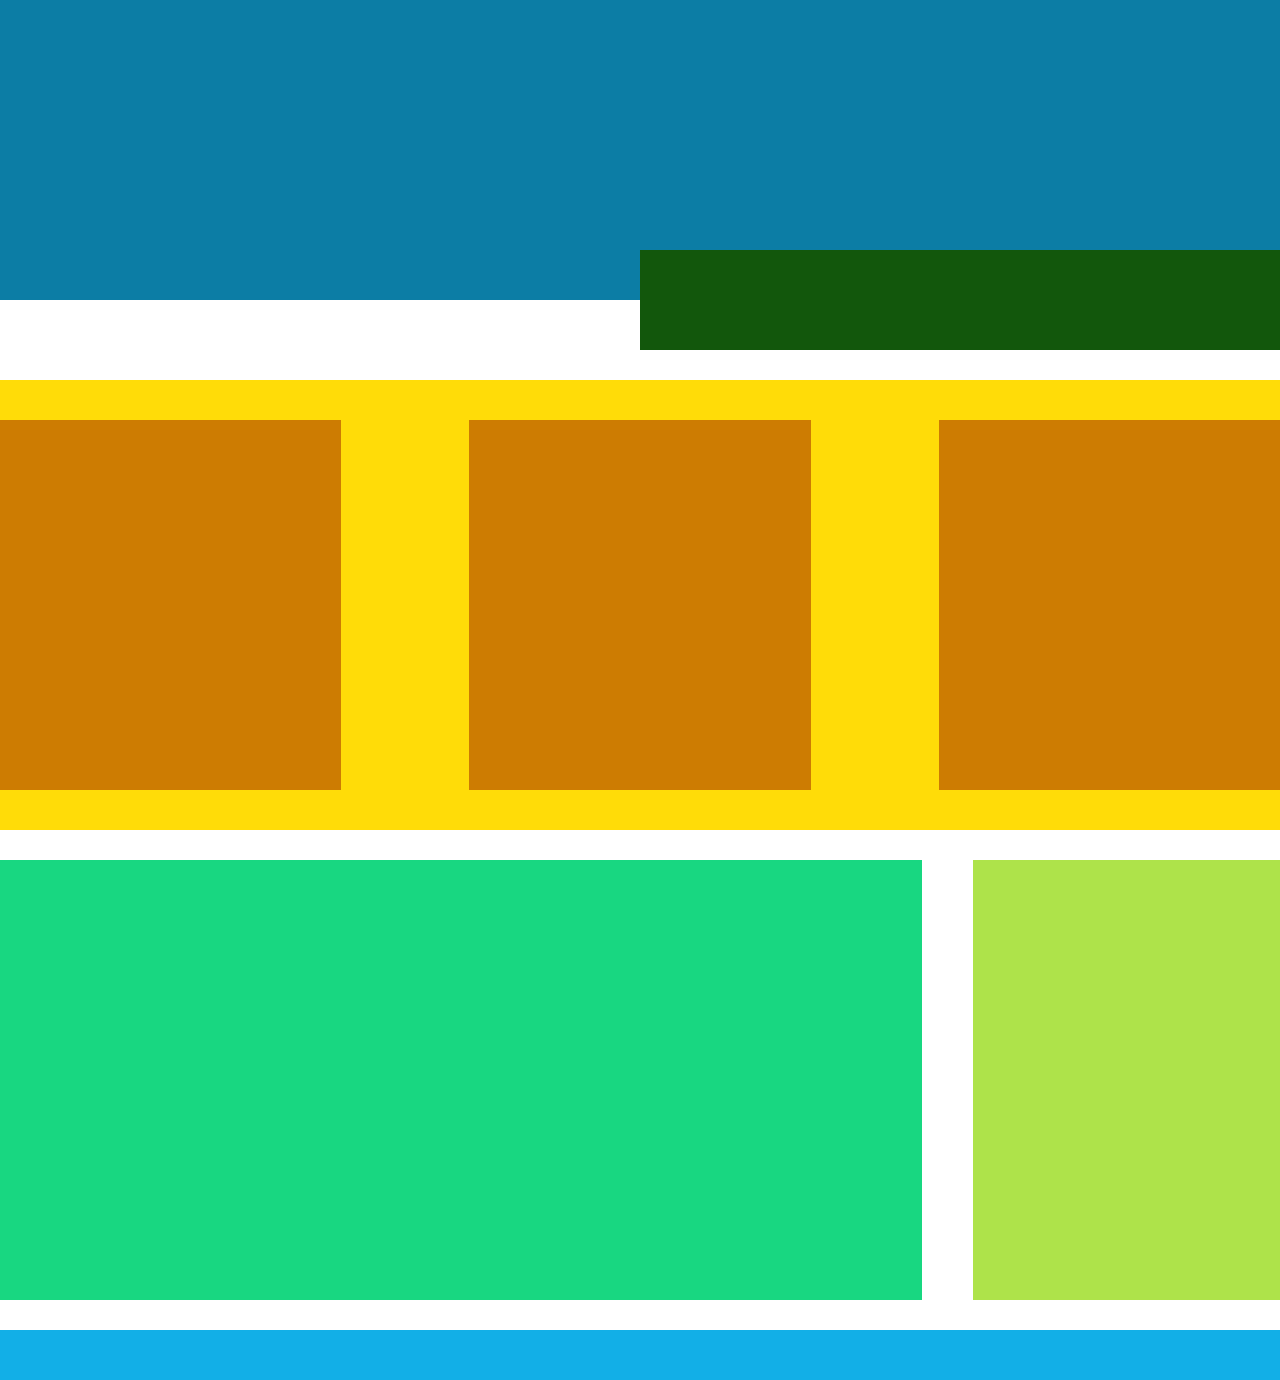
<file: 04_estructura3/index.html>
<!DOCTYPE html>
<html lang="es">
<head>
    <meta charset="UTF-8">
    <meta name="viewport" content="width=device-width, initial-scale=1.0">
    <title>Estructura 3</title>
    <link rel="stylesheet" href="css/estilos.css">
</head>
<body>
    <header></header>
    <nav></nav>

    <section class="amarillo">
        <article></article>
        <article></article>
        <article></article>
    </section>

    <section class="inferior">
        <section class="azul"></section>
        <section class="verde"></section>
    </section>

    <footer></footer>
</body>
</html>
</file>
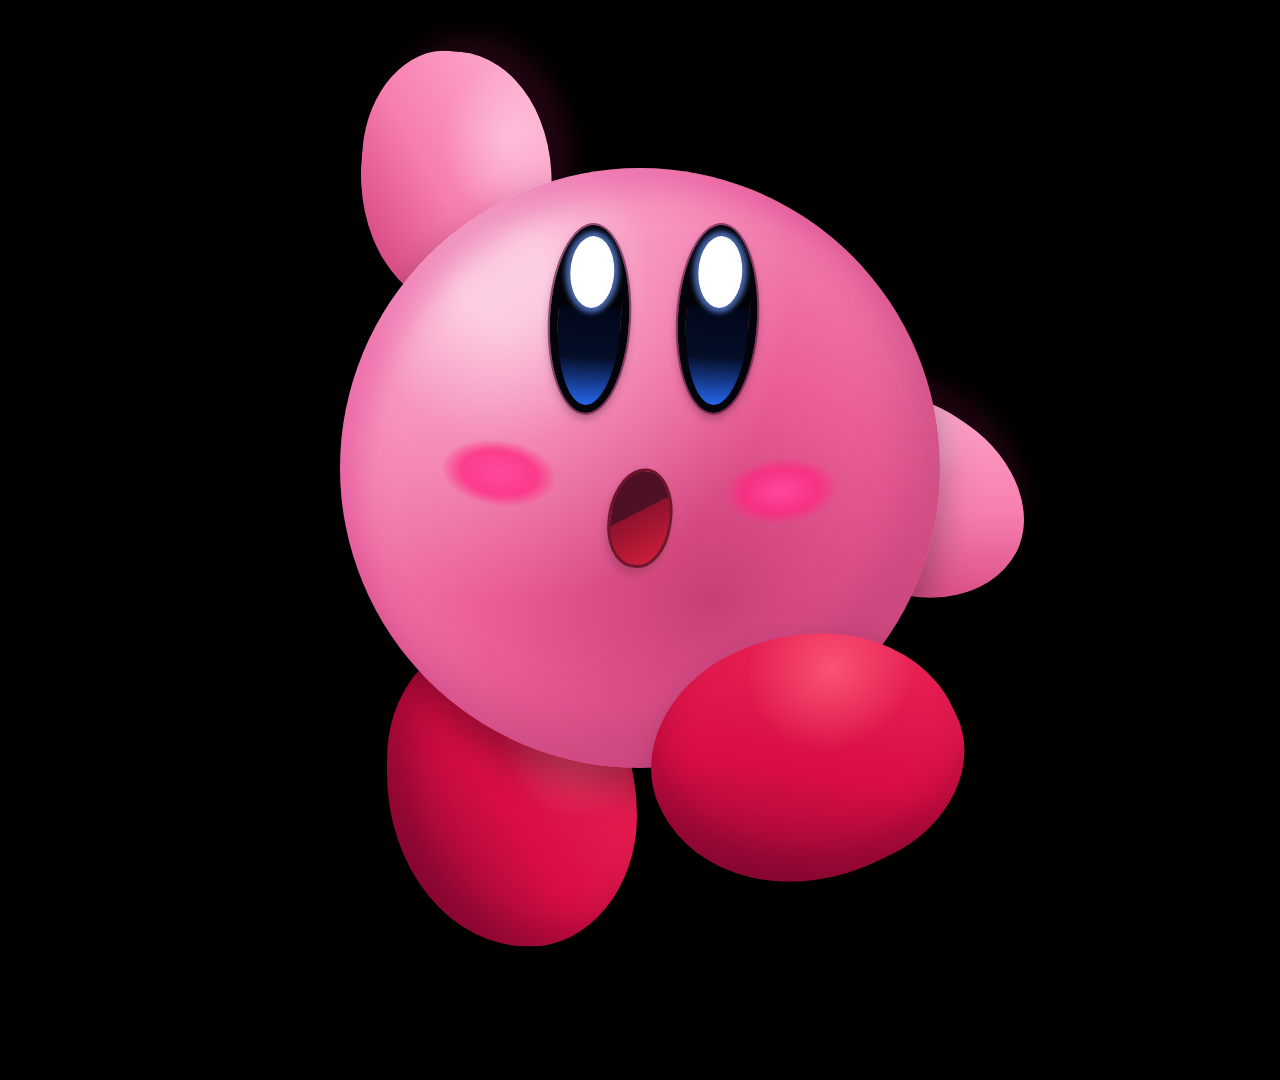
<file: 06_Kirby/index.html>
<!DOCTYPE html>
<html lang="es">
<head>
    <meta charset="UTF-8">
    <meta name="viewport" content="width=device-width, initial-scale=1.0">
    <title>Kirby</title>
    <link rel="stylesheet" href="css/estilos.css">
</head>
<body>
    <header id="inicio">
        <section id="manoDer"></section>
        <section id="manoIz"></section>
        <section id="bolita"></section>
        <section class="mejilla" id="mejillaIz"></section>
        <section class="mejilla" id="mejillaDer"></section>
        <section class="ojos" id="ojoIz">
            <section class="blanco-ojo"></section>
        </section>
        <section class="ojos" id="ojoDer">
            <section class="blanco-ojo"></section>
        </section>
        <section class="boca"></section>
        <section class="patas" id="pieIz"></section>
        <section class="patas" id="pieDer"></section>
    </header>
</body>
</html>
</file>
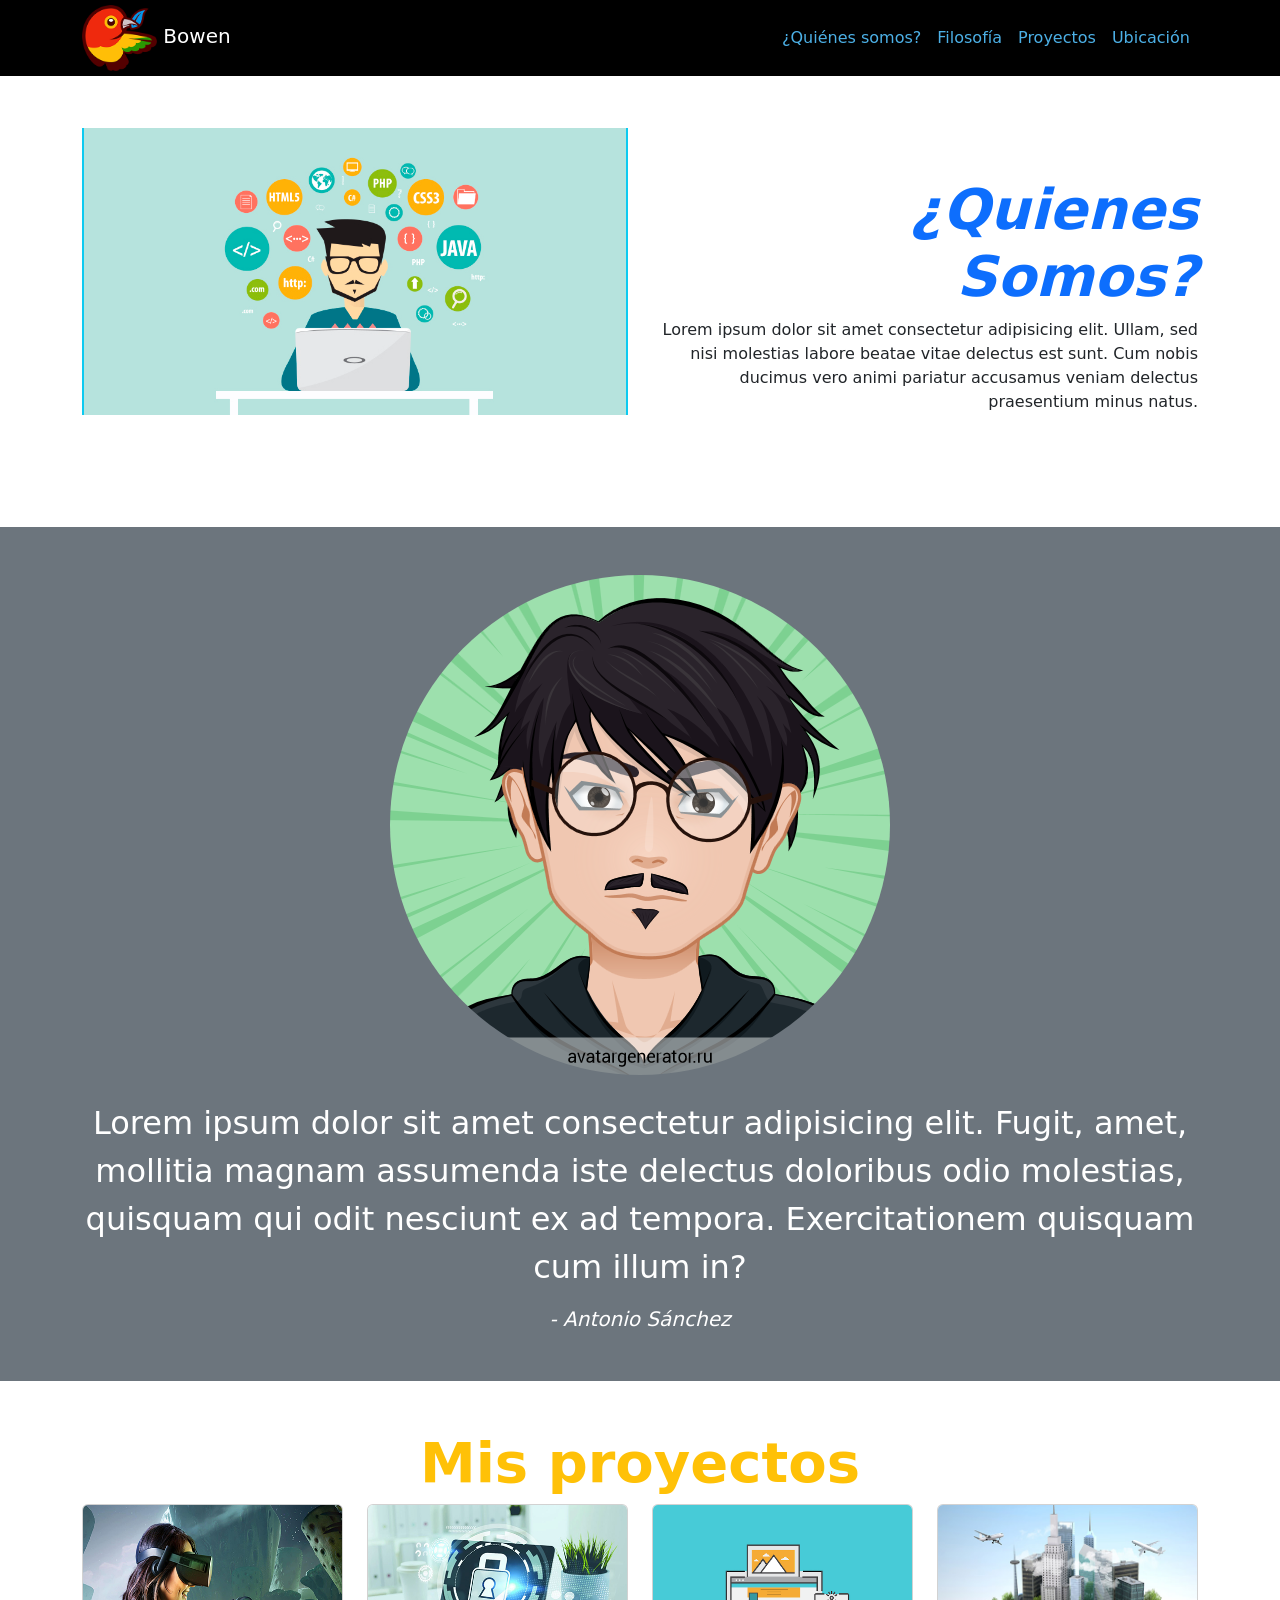
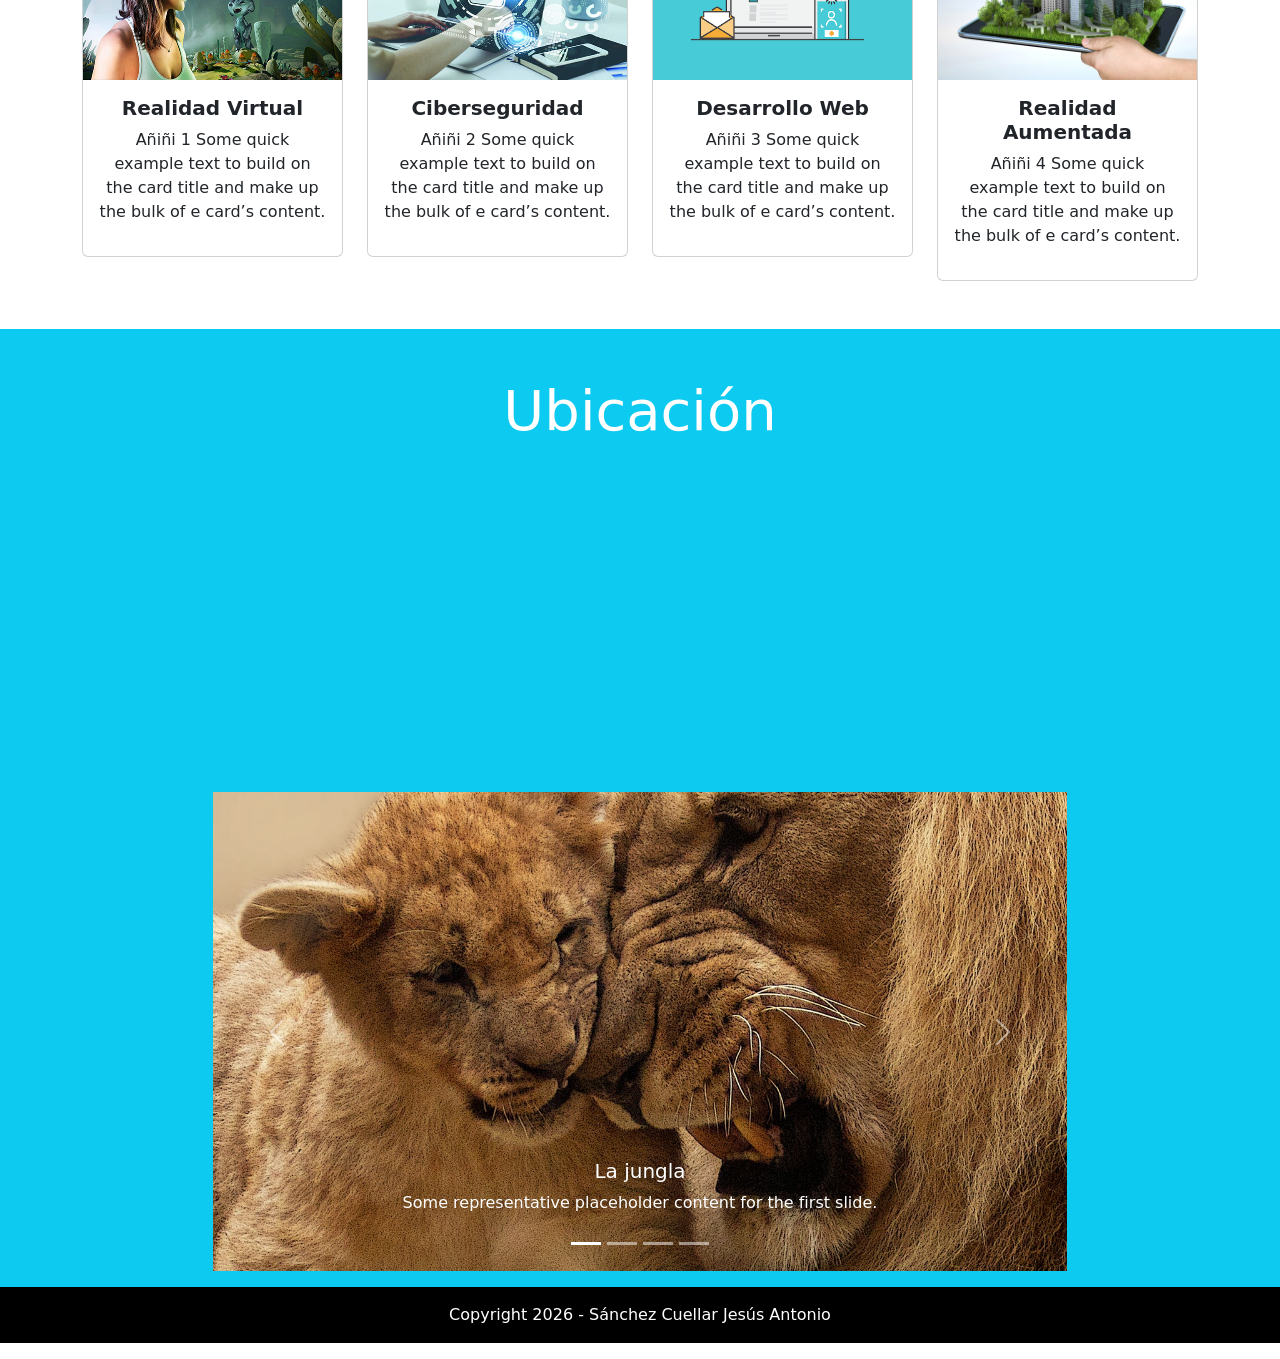
<file: 07_bootstrap/index.html>
<!DOCTYPE html>
<html lang="es">

<head>
    <meta charset="UTF-8">
    <meta name="viewport" content="width=device-width, initial-scale=1.0">

    <!--     <link href="https://cdn.jsdelivr.net/npm/bootstrap@5.3.8/dist/css/bootstrap.min.css" rel="stylesheet" integrity="sha384-sRIl4kxILFvY47J16cr9ZwB07vP4J8+LH7qKQnuqkuIAvNWLzeN8tE5YBujZqJLB" crossorigin="anonymous">
 -->

    <link rel="stylesheet" href="css/bootstrap.min.css">
    <link rel="stylesheet" href="css/estilo.css">

    <link rel="shortcut icon" href="iconos/favicon.ico" type="image/x-icon">
    <title>Bowen</title>
</head>

<body>

    <header class="navbar navbar-expand-lg bg-black py-0 navbar-dark fixed-top">
        <div class="container">

            <a class="navbar-brand" href="#">
                <img src="imagenes/logo.png" alt="Logo" class="d-inline-block align-text-middle logotipo">
                Bowen
            </a>

            <button class="navbar-toggler" type="button" data-bs-toggle="collapse" data-bs-target="#navbarNavAltMarkup"
                aria-controls="navbarNavAltMarkup" aria-expanded="false" aria-label="Toggle navigation">
                <span class="navbar-toggler-icon"></span>
            </button>

            <div class="collapse navbar-collapse" id="navbarNavAltMarkup">
                <div class="navbar-nav ms-auto">
                    <a class="nav-link" href="#quien">¿Quiénes somos?</a>
                    <a class="nav-link" href="#filosofia">Filosofía</a>
                    <a class="nav-link" href="#proyectos">Proyectos</a>
                    <a class="nav-link" href="#ubicacion">Ubicación</a>
                </div>
            </div>
        </div>
    </header>

    <section id="quien" class="container py-5 my-5">
        <div class="row">
            <figure class="col-lg-6 col-md-10 offset-md-1 offset-lg-0">
                <img src="imagenes/desarrollador.jpg" alt="Desarrollador"
                    class="img-fluid border-start border-end border-2 border-info">
            </figure>
            <article class="col-lg-6 col-md-10 offset-md-1 offset-lg-0 pt-md-5 text-center text-lg-end">
                <h1 class="display-4 fw-bold text-primary text-lg.start fst-italic">¿Quienes Somos?</h1>
                <p id="parrafo" class="collapse d-lg-block">Lorem ipsum dolor sit amet consectetur adipisicing elit.
                    Ullam, sed nisi molestias
                    labore beatae vitae delectus est sunt. Cum nobis ducimus vero animi pariatur accusamus veniam
                    delectus praesentium minus natus.</p>
                <a class="btn btn-primary d-lg-none" data-bs-toggle="collapse" href="#parrafo" role="button"
                    aria-expanded="false" aria-controls="collapseExample">
                    Link with href
                </a>
            </article>

        </div>
    </section>

    <section id="filosofia" class="bg-secondary text-center text-white py-5">
        <article class="container">
            <img src="imagenes/h04.png" alt="usuario" class="img-fluid rounded-circle mb-4 d-none d-lg-inline">
            <p class="fs-2">Lorem ipsum dolor sit amet consectetur adipisicing elit. Fugit, amet, mollitia magnam
                assumenda iste delectus doloribus odio molestias, quisquam qui odit nesciunt ex ad tempora.
                Exercitationem quisquam cum illum in?</p>
            <span class="h5 fst-italic">- Antonio Sánchez</span>
        </article>
    </section>

    <section id="proyectos" class="container py-5">
        <h1 class="display-4 fw-bold text-center text-warning">Mis proyectos</h1>
        <div class="row">
            <article class="col-10 offset-1 col-md-6 offset-md-0 col-lg-3">
                <div class="card">
                    <img src="imagenes/p01.jpg" class="card-img-top redi" alt="Realidad Virtual">
                    <div class="card-body">
                        <h5 class="card-title fw-bold text-start text-lg-center">Realidad Virtual</h5>
                        <p class="card-text d-none d-lg-flex text-center">Añiñi 1 Some quick example text to build on
                            the card
                            title and make up the bulk of e card’s content.</p>
                        <a href="#" class="btn btn-primary d-lg-none" data-bs-toggle="modal"
                            data-bs-target="#proy_rv">Ver proyecto...</a>
                    </div>
                </div>
            </article>

            <article class="col-10 offset-1 col-md-6 offset-md-0 col-lg-3">
                <div class="card">
                    <img src="imagenes/p02.jpg" class="card-img-top redi" alt="Ciberseguridad">
                    <div class="card-body">
                        <h5 class="card-title fw-bold text-start text-lg-center">Ciberseguridad</h5>
                        <p class="card-text d-none d-lg-flex text-center">Añiñi 2 Some quick example text to build on
                            the card
                            title and make up the bulk of e card’s content.</p>
                        <a href="#" class="btn btn-primary d-lg-none" data-bs-toggle="modal"
                            data-bs-target="#proy_cs">Ver proyecto...</a>
                    </div>
                </div>
            </article>

            <article class="col-10 offset-1 col-md-6 offset-md-0 col-lg-3">
                <div class="card">
                    <img src="imagenes/p03.png" class="card-img-top redi" alt="Desarrollo Web">
                    <div class="card-body">
                        <h5 class="card-title fw-bold text-start text-lg-center">Desarrollo Web</h5>
                        <p class="card-text d-none d-lg-flex text-center">Añiñi 3 Some quick example text to build on
                            the card
                            title and make up the bulk of e card’s content.</p>
                        <a href="#" class="btn btn-primary d-lg-none" data-bs-toggle="modal"
                            data-bs-target="#proy_dw">Ver proyecto...</a>
                    </div>
                </div>
            </article>

            <article class="col-10 offset-1 col-md-6 offset-md-0 col-lg-3">
                <div class="card">
                    <img src="imagenes/p04.jpg" class="card-img-top redi" alt="Realidad Aumentada">
                    <div class="card-body">
                        <h5 class="card-title fw-bold text-start text-lg-center">Realidad Aumentada</h5>
                        <p class="card-text d-none d-lg-flex text-center">Añiñi 4 Some quick example text to build on
                            the card
                            title and make up the bulk of e card’s content.</p>
                        <a href="#" class="btn btn-primary d-lg-none" data-bs-toggle="modal"
                            data-bs-target="#proy_ra">Ver proyecto...</a>
                    </div>
                </div>
            </article>


        </div>
    </section>

    <section id="ubicacion" class="container-fluid bg-info p-0 pt-2 pb-3 pt-lg-5">
        <h1 class="display-4 fw-bold, text-center text-white pb-3 d-none d-lg-block">Ubicación</h1>
        <iframe id="mapa" class="w-100"
            src="https://www.google.com/maps/embed?pb=!1m18!1m12!1m3!1d12816.8132494391!2d-99.70830851773788!3d19.56699426477735!2m3!1f0!2f0!3f0!3m2!1i1024!2i768!4f13.1!3m3!1m2!1s0x85d26f126abf0651%3A0xcfdf15ab7db3f743!2sSantuario%20Del%20Se%C3%B1or%20Del%20Cerrito!5e0!3m2!1ses-419!2smx!4v1792084502939!5m2!1ses-419!2smx"
            style="border:0;" allowfullscreen="" loading="lazy"
            referrerpolicy="strict-origin-when-cross-origin"></iframe>

        <div id="carrusel" class="carousel slide mt-3 col-8 offset-2">
            <div class="carousel-indicators">
                <button type="button" data-bs-target="#carrusel" data-bs-slide-to="0" class="active"
                    aria-current="true" aria-label="Slide 1"></button>
                <button type="button" data-bs-target="#carrusel" data-bs-slide-to="1"
                    aria-label="Slide 2"></button>
                <button type="button" data-bs-target="#carrusel" data-bs-slide-to="2"
                    aria-label="Slide 3"></button>
                <button type="button" data-bs-target="#carrusel" data-bs-slide-to="3"
                    aria-label="Slide 4"></button>
            </div>
            <div class="carousel-inner">
                <div class="carousel-item active">
                    <img src="imagenes/fondo1.jpeg" class="d-block w-100 ima" alt="León">
                    <div class="carousel-caption d-none d-md-block">
                        <h5>La jungla</h5>
                        <p>Some representative placeholder content for the first slide.</p>
                    </div>
                </div>
                <div class="carousel-item">
                    <img src="imagenes/fondo2.jpeg" class="d-block w-100 ima" alt="Imagen 2">
                    <div class="carousel-caption d-none d-md-block">
                        <h5>Second slide label</h5>
                        <p>Some representative placeholder content for the second slide.</p>
                    </div>
                </div>
                <div class="carousel-item">
                    <img src="imagenes/fondo3.jpg" class="d-block w-100 ima" alt="Imagen 3">
                    <div class="carousel-caption d-none d-md-block">
                        <h5>Third slide label</h5>
                        <p>Some representative placeholder content for the third slide.</p>
                    </div>
                </div>
                <div class="carousel-item">
                    <img src="imagenes/fondo4.jpg" class="d-block w-100 ima" alt="Imagen 4">
                    <div class="carousel-caption d-none d-md-block">
                        <h5>Four slide label</h5>
                        <p>Some representative placeholder content for the third slide.</p>
                    </div>
                </div>
            </div>
            <button class="carousel-control-prev" type="button" data-bs-target="#carrusel"
                data-bs-slide="prev">
                <span class="carousel-control-prev-icon" aria-hidden="true"></span>
                <span class="visually-hidden">Previous</span>
            </button>
            <button class="carousel-control-next" type="button" data-bs-target="#carrusel"
                data-bs-slide="next">
                <span class="carousel-control-next-icon" aria-hidden="true"></span>
                <span class="visually-hidden">Next</span>
            </button>
        </div>


    </section>

    <footer class="container-fluid bg-black text-white text-center">
        <p class="py-3">Copyright 2026 - Sánchez Cuellar Jesús Antonio</p>
    </footer>



    <!---------------------Ventana nodal------------------>
    <!-- Modal  RV-->
    <div class="modal fade" id="proy_rv" tabindex="-1" aria-labelledby="proy_rv" aria-hidden="true">
        <div class="modal-dialog">
            <div class="modal-content">
                <div class="modal-header">
                    <h1 class="modal-title fs-5 fw-bold" id="exampleModalLabel">Realidad Virtual</h1>
                    <button type="button" class="btn-close" data-bs-dismiss="modal" aria-label="Close"></button>
                </div>
                <div class="modal-body text-center">
                    Añiñi 1 Some quick example text to build on the card title and make up the bulk of e card’s content.
                </div>
                <div class="modal-footer">
                    <button type="button" class="btn btn-secondary" data-bs-dismiss="modal">Cerrar</button>
                </div>
            </div>
        </div>
    </div>

    <!-- Modal  RV-->
    <div class="modal fade" id="proy_cs" tabindex="-1" aria-labelledby="proy_cs" aria-hidden="true">
        <div class="modal-dialog">
            <div class="modal-content">
                <div class="modal-header">
                    <h1 class="modal-title fs-5 fw-bold" id="exampleModalLabel">Ciberseguridad</h1>
                    <button type="button" class="btn-close" data-bs-dismiss="modal" aria-label="Close"></button>
                </div>
                <div class="modal-body text-center">
                    Añiñi 2 Some quick example text to build on the card title and make up the bulk of e card’s content.
                </div>
                <div class="modal-footer">
                    <button type="button" class="btn btn-secondary" data-bs-dismiss="modal">Cerrar</button>
                </div>
            </div>
        </div>
    </div>

    <!-- Modal  RV-->
    <div class="modal fade" id="proy_dw" tabindex="-1" aria-labelledby="proy_dw" aria-hidden="true">
        <div class="modal-dialog">
            <div class="modal-content">
                <div class="modal-header">
                    <h1 class="modal-title fs-5 fw-bold" id="exampleModalLabel">Desarrollo Web</h1>
                    <button type="button" class="btn-close" data-bs-dismiss="modal" aria-label="Close"></button>
                </div>
                <div class="modal-body text-center">
                    Añiñi 3 Some quick example text to build on the card title and make up the bulk of e card’s content.
                </div>
                <div class="modal-footer">
                    <button type="button" class="btn btn-secondary" data-bs-dismiss="modal">Cerrar</button>
                </div>
            </div>
        </div>
    </div>

    <!-- Modal  RV-->
    <div class="modal fade" id="proy_ra" tabindex="-1" aria-labelledby="proy_ra" aria-hidden="true">
        <div class="modal-dialog">
            <div class="modal-content">
                <div class="modal-header">
                    <h1 class="modal-title fs-5 fw-bold" id="exampleModalLabel">Realidad Aumentada</h1>
                    <button type="button" class="btn-close" data-bs-dismiss="modal" aria-label="Close"></button>
                </div>
                <div class="modal-body text-center">
                    Añiñi 4 Some quick example text to build on the card title and make up the bulk of e card’s content.
                </div>
                <div class="modal-footer">
                    <button type="button" class="btn btn-secondary" data-bs-dismiss="modal">Cerrar</button>
                </div>
            </div>
        </div>
    </div>



    <!--     <script src="https://cdn.jsdelivr.net/npm/bootstrap@5.3.8/dist/js/bootstrap.bundle.min.js" integrity="sha384-FKyoEForCGlyvwx9Hj09JcYn3nv7wiPVlz7YYwJrWVcXK/BmnVDxM+D2scQbITxI" crossorigin="anonymous"></script>
 -->
    <script src="js/bootstrap.min.js"></script>
</body>

</html>
</file>
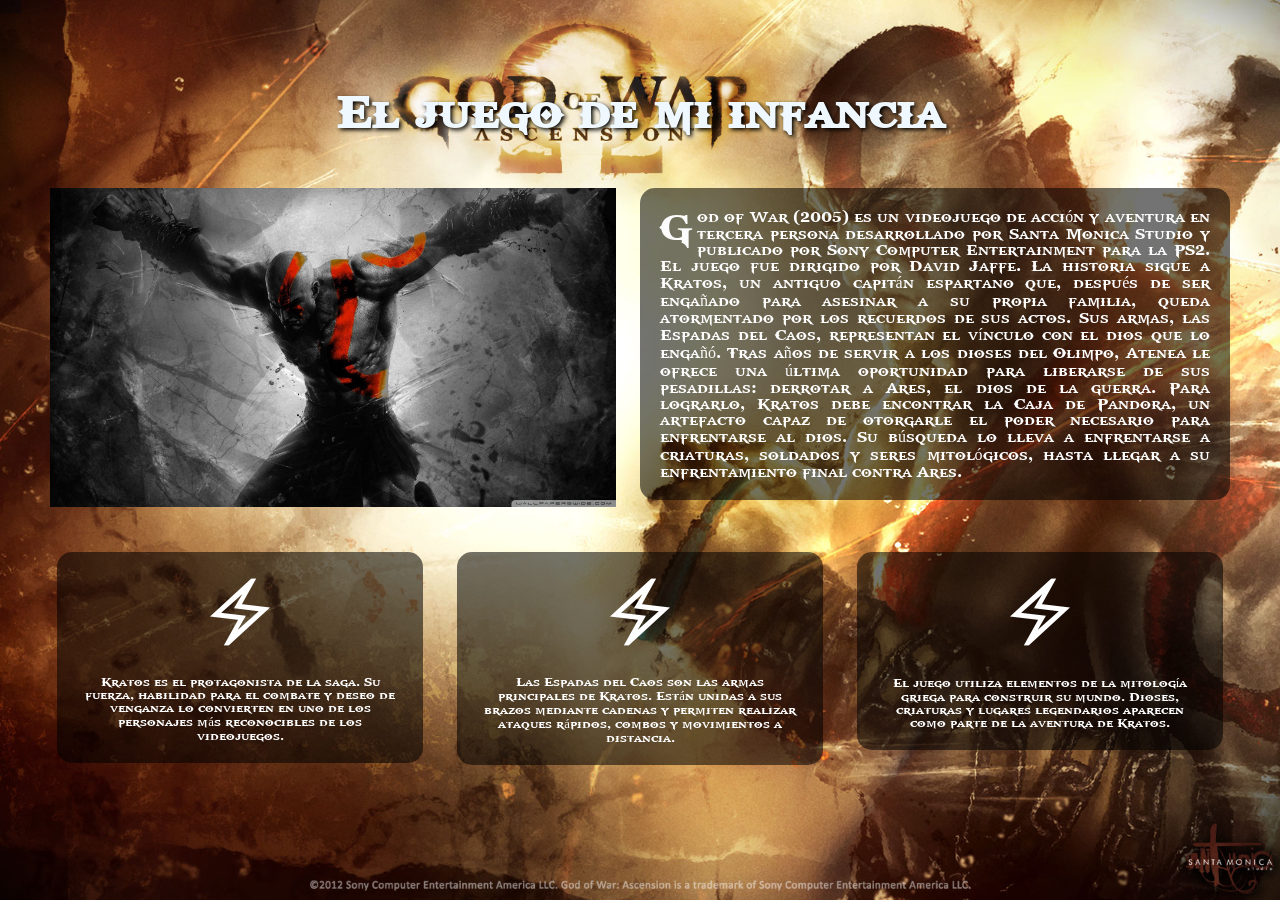
<file: 07_EjercicioWeb/index.html>
<!DOCTYPE html>
<html lang="en">
<head>
    <meta charset="UTF-8">
    <meta name="viewport" content="width=device-width, initial-scale=1.0">
    <title>Ejercicio Web</title>

    <link rel="stylesheet" href="https://fonts.googleapis.com/css2?family=Material+Symbols+Outlined:opsz,wght,FILL,GRAD@24,400,0,0&icon_names=electric_bolt" />

    <link rel="stylesheet" href="css/estilos.css">
</head>
<body id="inicio">

    <header>
        <h1 id="titulo"> El juego de mi infancia</h1>
    </header>

    <section class="contenedor">
        <figure>
            <image src="image/fondoGOW.jpg" alt="ImagenGOW" id="img"></image>
            <figcaption>
                God of War (2005) es un videojuego de acción y aventura en tercera persona desarrollado por Santa Monica Studio y publicado por Sony Computer Entertainment para la PS2. El juego fue dirigido por David Jaffe.

                La historia sigue a Kratos, un antiguo capitán espartano que, después de ser engañado para asesinar a su propia familia, queda atormentado por los recuerdos de sus actos. Sus armas, las Espadas del Caos, representan el vínculo con el dios que lo engañó. Tras años de servir a los dioses del Olimpo, Atenea le ofrece una última oportunidad para liberarse de sus pesadillas: derrotar a Ares, el dios de la guerra. Para lograrlo, Kratos debe encontrar la Caja de Pandora, un artefacto capaz de otorgarle el poder necesario para enfrentarse al dios. Su búsqueda lo lleva a enfrentarse a criaturas, soldados y seres mitológicos, hasta llegar a su enfrentamiento final contra Ares.
            </figcaption>
        </figure>

    </section>

    <section class = "fila">

        <section class="marco">
        <span class="material-symbols-outlined icono">
            electric_bolt
        </span>
            <p>
                Kratos es el protagonista de la saga. Su fuerza, habilidad para el combate y deseo de venganza lo convierten en uno de los personajes más reconocibles de los videojuegos.
            </p>
        </section>

        <section class="marco">
        <span class="material-symbols-outlined icono">
            electric_bolt
        </span>
            <p>
                Las Espadas del Caos son las armas principales de Kratos. Están unidas a sus brazos mediante cadenas y permiten realizar ataques rápidos, combos y movimientos a distancia.
            </p>
        </section>

        <section class="marco">
        <span class="material-symbols-outlined icono">
            electric_bolt
        </span>
            <p>
                El juego utiliza elementos de la mitología griega para construir su mundo. Dioses, criaturas y lugares legendarios aparecen como parte de la aventura de Kratos.
            </p>
        </section>

    </section>

</body>
</html>
</file>
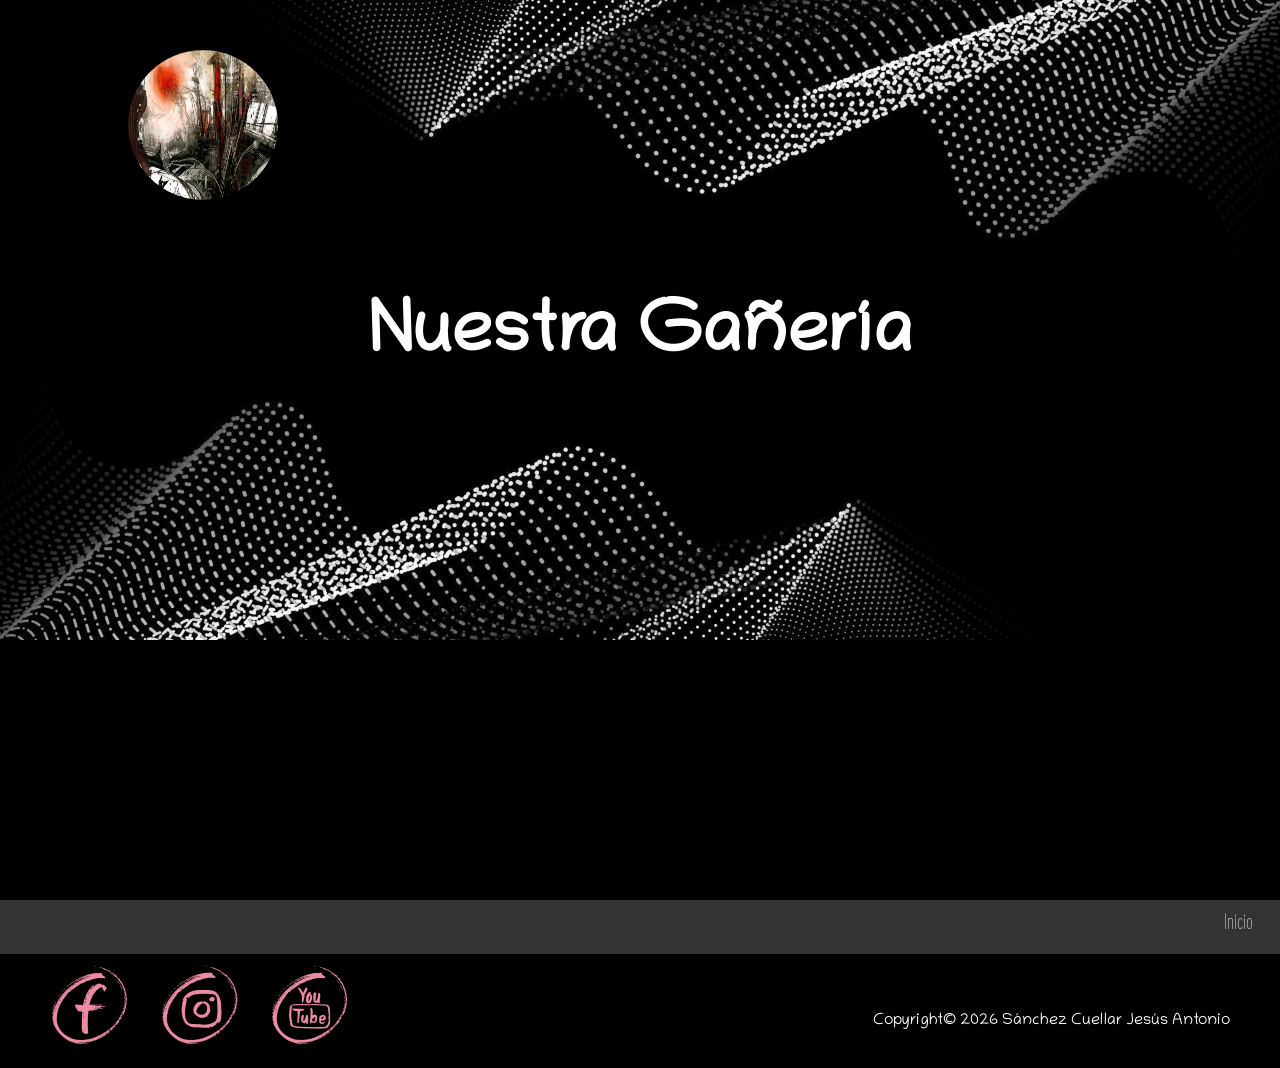
<file: 05_Contenido/galeria.html>
<!DOCTYPE html>
<html lang="es">
<head>
    <meta charset="UTF-8">
    <meta name="viewport" content="width=device-width, initial-scale=1.0">
    <title>Contenido Moderno</title>
    <link rel="stylesheet" href="https://fonts.googleapis.com/css2?family=Material+Symbols+Outlined:opsz,wght,FILL,GRAD@24,400,0,0&icon_names=drag_click" />

    <link rel="stylesheet" href="css/estilos.css">
</head>
<body>
    <header id="inicio">
        <img src="image/f4.jpg" alt="logotipo" id="logo">
        <section id="titulos">
  
            <h1 id="tendencia">Nuestra Gañería</h1>

        </section>
    </header>

        <nav>
            <a href="index.html">Inicio</a>
        </nav>


    <footer>
        <section id="redes">
            <a href="https://www.facebook.com" class="icono">N</a>
            <a href="https://www.instagram.com" class="icono">A</a>
            <a href="https://www.tiktok.com" class="icono">I</a>
        </section>
        <span id="derechos">Copyright© 2026 Sánchez Cuellar Jesús Antonio</span>
    </footer>

</body>
</html>
</file>
<file: 04_estructura3/css/estilos.css>
*{
    margin:0;
    padding:0;
    box-sizing: border-box;
}

body {
    font-size: 0px;
}

header {
    height: 300px;
    background: #0c7da5;
}

nav {
    height: 100px;
    margin-left: 50%;
    margin-top: -50px;
    background: #12570c;
}

.amarillo {
    display: grid;
    grid-template-columns: repeat(3, 1fr);
    gap: 10%;
    height: 450px;
    padding: 40px 0 40px;
    background: #ffdc08;
    margin-top: 30px;
}

.amarillo article {
    background: #cd7c02;
}

.inferior {
    display: grid;
    grid-template-columns: 3fr 1fr;
    gap: 4%;
    height: 500px;
    padding: 30px 0 30px;
}

    .azul {
        background: #18d781;
    }

    .verde {
        background: #aee34a;
    }

footer {
    height: 50px;
    background: #12afe7;
}
</file>
<file: 06_Kirby/css/estilos.css>
*{
    margin: 0;
    padding: 0;
    box-sizing: border-box;
}

html{
    font-size: 16px;
}

body{
    font-size: 0px;
}

#inicio{
    background-color: black;
    height: 120vh;
}

.ojos,
.boca,
.patas,
.mejilla{
    position: absolute;
}

#bolita{
    z-index: 3;
    top: 50%;
    left: 50%;
    position: absolute;
    width: clamp(320px, 52vw, 600px);
    aspect-ratio: 1;
    transform: translate(-50%, -47%);
    border-radius: 50%;
    background:
        radial-gradient(ellipse at 27% 18%, rgba(255, 225, 239, .8) 0 7%, rgba(255, 194, 222, .4) 24%, transparent 47%),
        radial-gradient(circle at 62% 72%, #c83f78 0, #e95c96 38%, #f481b2 72%, #ffc4df 100%);
    box-shadow:
        inset 18px 24px 28px rgba(217, 42, 133, 0.35),
        inset -34px -42px 48px rgba(137, 27, 78, .25),
        0 20px 38px rgba(0, 0, 0, .34);
}

#manoDer,
#manoIz{
    position: absolute;
    width: clamp(130px, 20vw, 360px);
    height: clamp(100px, 15vw, 260px);
    border-radius: 58% 48% 60% 44%;
    background:
        radial-gradient(ellipse at 32% 24%, rgba(255, 211, 232, .62), transparent 32%),
        linear-gradient(145deg, #ffb9d8 0, #f77eaf 56%, #c93370 100%);
    box-shadow: -16px -19px 24px rgba(136, 20, 72, .24), 0 17px 26px rgba(0, 0, 0, .28);
}

#manoDer{
    top: 55%;
    left: 64%;
    transform: translate(-18%, -50%) rotate(35deg);
}

#manoIz{
    top: 20%;
    left: 42%;
    transform: translate(-82%, -50%) rotate(95deg);
}

.mejilla{
    z-index: 4;
    width: clamp(68px, 9vw, 112px);
    height: clamp(30px, 5vw, 70px);
    border-radius: 50%;
    background: radial-gradient(ellipse, rgba(255, 72, 157, .98) 0, rgba(255, 40, 128, .78) 48%, transparent 74%);
    filter: blur(1px);
}

#mejillaIz{
    top: 49%;
    left: 39%;
    transform: translateX(-50%) rotate(8deg);
}

#mejillaDer{
    top: 51%;
    left: 61%;
    transform: translateX(-50%) rotate(-5deg);
}

.ojos{
    z-index: 5;
    top: 25%;
    width: clamp(42px, 6.2vw, 80px);
    height: clamp(100px, 15vw, 188px);
    border: clamp(6px, .65vw, 9px) solid #03040a;
    border-radius: 50%;
    background:
        linear-gradient(180deg, #020305 0 43%, #03071b 44%, #040e26 72%, #2665ed 100%);
    box-shadow: 0 0 0 2px rgba(112, 29, 79, 0.7), 0 5px 10px rgba(0, 0, 0, .32);
}

.blanco-ojo{
    position: absolute;
    z-index: 6;
    top: 1.5%;
    left: 50%;
    width: 70%;
    height: 42%;
    transform: translateX(-50%);
    border-radius: 50%;
    background: radial-gradient(ellipse at 48% 42%, #fff 0 62%, #f5f8ff 78%, #d5e3ff 100%);
    box-shadow: 0 0 5px 5px rgba(92, 131, 222, 0.76);
}

#ojoIz{
    left: 43%;
    transform: rotate(3deg);
}

#ojoDer{
    left: 53%;
    transform: rotate(3deg);
}

.boca{
    z-index: 5;
    top: 52%;
    left: 50%;
    width: clamp(48px, 5vw, 68px);
    height: clamp(64px, 8vw, 100px);
    transform: translateX(-50%) rotate(8deg);
    border: 3px solid #71152d;
    border-radius: 53% 50% 48% 48%;
    background: linear-gradient(145deg, #4e1025 0 44%, #8f122d 45%, #d91f3d 100%);
    box-shadow: 7px 6px 8px rgba(255, 117, 132, .16), 0 5px 8px rgba(0, 0, 0, .22);
}

.patas{
    bottom: 2%;
    width: clamp(170px, 24vw, 387.5px);
    height: clamp(105px, 50vw, 250px);
    border-radius: 62% 46% 61% 42%;
    background:
        radial-gradient(ellipse at 30% 23%, rgba(255, 96, 126, .8), transparent 29%),
        linear-gradient(145deg, #f22c5d 0, #d70d43 55%, #76072e 100%);
    box-shadow: inset -20px -24px 31px rgba(91, 0, 36, .3), 0 16px 30px rgba(0, 0, 0, .28);
}

#pieIz{
    z-index: 2;
    left: 40%;
    bottom: -2%;
    transform: translateX(-50%) rotate(90deg);
}

#pieDer{
    z-index: 4;
    left: 63%;
    transform: translateX(-50%) rotate(-26deg) scaleX(-1);
}
</file>
<file: 07_bootstrap/css/estilo.css>
.logotipo{
    width: 75px;
}

.nav-link{
    color: rgba(84, 195, 255, 0.9);
}

.nav-link:hover{
    color: rgb(250, 251, 251);
}

#quien{
    margin-top: 5rem !important;
}

.redi{
    height: 175px;
}

#mapa{
    height: 300px;
}

#carrusel img{
    min-width: 320px;
}
/*#carrusel, .carousel-inner, .carousel-item{
    height: 600px;
}*/
</file>
<file: 07_EjercicioWeb/css/estilos.css>
@import url('https://fonts.googleapis.com/css2?family=Zen+Loop:ital@0;1&display=swap');
@import url('https://fonts.googleapis.com/css2?family=Permanent+Marker&family=Zen+Loop:ital@0;1&display=swap');

@font-face{
    font-family: "Chilanka";
    src: url("../font/Chilanka-Regular.ttf");
}

@font-face{
    font-family: "GODOFWAR";
    src: url("../font/GODOFWAR.TTF");
}

*{
    margin: 0;
    padding: 0;
    box-sizing: border-box;
}

html{
    font-size: 16px;
    scroll-behavior: smooth;
}

body{
    /*font-size: 0px; */
    background-image: url("../image/fondoGOW2.jpeg");
    background-size: cover;
    background-position: center;
    background-repeat: no-repeat;
    background-attachment: fixed;
}

/* #inicio{
    height: 100vh;
} */

#titulo{
    font-family: GODOFWAR, cursive;
    font-size: 3rem;
    text-align: center;
    padding-top: 10vh;
    color: aliceblue;
    text-shadow: 2px 2px 4px #000;
}

.contenedor{
    text-align: center;
    padding: 50px;
}

    image, figcaption{
        width: 50%;
        display: inline-block;
        vertical-align: middle;
    }
        #img{
            width: 48%;
            float: left;
        }

        figcaption{
            font-family: GODOFWAR, cursive;
            font-size: 1rem;
            padding: 20px;
            color: rgb(252, 252, 252);
            text-align: justify;
            float: right;
            background-color: rgba(0, 0, 0, 0.55);
            border-radius: 15px;
        }

        figcaption::first-letter{
            font-size: 2.5rem;
            float: left;
            margin-right: 5px;
        }

.fila{
    text-align: center;
    padding: 30px;
    display: inline-block;
}

.icono{
    color: #ffffff;
    font-size: 5rem;
    padding-top: 20px;
}
    .marco{
        width: 30%;
        display: inline-block;
        vertical-align: top;
        background-color: rgba(0, 0, 0, 0.55);
        border-radius: 15px;
        margin: 15px;
    }

    p{
        font-family: GODOFWAR, cursive;
        text-align: center;
        font-size: 0.8rem;
        color: #ffffff;  
        padding: 20px;
    }
</file>
<file: 05_Contenido/css/estilos.css>
@import url('https://fonts.googleapis.com/css2?family=Zen+Loop:ital@0;1&display=swap');
@import url('https://fonts.googleapis.com/css2?family=Permanent+Marker&family=Zen+Loop:ital@0;1&display=swap');

@font-face{
    font-family: "Bubbler";
    src: url("../font/BubblerOne-Regular.ttf");
}
@font-face{
    font-family: "Chilanka";
    src: url("../font/Chilanka-Regular.ttf");
}
@font-face{
    font-family: "Redes";
    src: url("../font/Grunge-Social-Media.ttf");
}

*{
    margin: 0;
    padding: 0;
    box-sizing: border-box;
}

html{
    font-size: 16px;
    scroll-behavior: smooth;
}

body{
    font-size: 0px;
}

/*------------------- Header ---------------------*/

#inicio{
    background-color: black;
    height: 100vh;
}

    #logo{
        width: 150px;
        height: 150px;
        border-radius: 50%;
        position: absolute;
        top: 50px;
        left: 10%;

    }

    #titulos{
        /*width: 100%;}*/
        background: url(../image/fondo.jpg) no-repeat;
        background-size: 100%;
        height: 100vh;
        color: #fff;
        text-align: center;
        padding-top: 33vh;
    }

        h4{
            font-family: 'Zen Loop', cursive;
            font-size: 2.5rem;
            margin-bottom: 30px;
            letter-spacing: 3pX;
        }
        #tendencia{
            font-family: Chilanka, cursive;
            font-size: 4.5rem;
            margin-bottom: 30px;
        }   
        
        h3{
            font-family: Bubbler, recursive;
            font-size: 1.2rem;
            letter-spacing: 3px;
        }
/*------------------- nav ---------------------*/

nav{
    height: 6vh;
    background-color: rgba(0, 0, 0, 0.8);
    text-align: right;
    position: sticky;
    top: 0px;

}
    a{
        color: #fff;
        font-family: 'Zen Loop', cursive;
        font-size: 1.4rem;
        text-decoration: none;
        padding: 10px 2px;
        display: inline-block;
        margin-right: 25px;

    }

    a:hover{
        font-weight: 600;
    }

/*------------------- Secciones ---------------------*/

.contenedor{
    text-align: center;
    padding: 70px;
}

/*------------------- Sección news ---------------------*/

#menu_news{
    background: radial-gradient(circle at 39.55% -9.26%, #a5ded5 0, #a2deda 3.33%, #a1dedf 6.67%, #a0dde4 10%, #a1dde9 13.33%, #a3dced 16.67%, #a5dbf0 20%, #a9daf3 23.33%, #aed9f6 26.67%, #b3d7f7 30%, #b9d6f8 33.33%, #c0d4f8 36.67%, #c6d2f8 40%, #cdd0f7 43.33%, #d4cff5 46.67%, #dacdf2 50%, #e0cbef 53.33%, #e6caeb 56.67%, #ebc9e7 60%, #efc7e2 63.33%, #f3c7dd 66.67%, #f6c6d8 70%, #f8c6d3 73.33%, #fac6ce 76.67%, #fbc6c9 80%, #fbc6c4 83.33%, #fac7bf 86.67%, #f8c8bb 90%, #f6c9b7 93.33%, #f3cbb4 96.67%, #f0ccb1 100%);;
}

    .titulo{
        font-family: Chilanka, cursive;
        font-size: 4rem;
        color: #fff;
        text-shadow: 2px 2px 4px #000;
        margin-bottom: 30px;
    }

    figure, #concepto_clay{
        width: 50%;
        display: inline-block;
        vertical-align: middle;
    }

        figure h3{
            font-size: 1.5rem;
            font-family: 'Permanent Marker', cursive;
            background-color: rgba(255, 255, 255, 0.5);
            width: 250px;
        }

        #img_clay{
            width: 60%;
            margin: 20px;
            float: right;
        }

        figcaption{
            font-family: Bubbler, cursive;
            font-size: 1.2rem;
            color: royalblue;
            background-color: rgba(75, 228, 207, 0.5);
            text-align: justify;
            padding: 10px;
        }
    

    fieldset{
        width: 90%;
        margin: 0 auto;
        background-color: #87e4d8;
        font-family: 'Permanent Marker', cursive;
        font-size: 1rem;
        padding: 25px;
        border-radius: 20px;
        box-shadow: 20px 20px 10px #d2333b;
    }

        legend{
            color: #69ff87;
            background-color: #b187d2;
            font-size: 1.4rem;
            padding: 2px 10px;
            border-radius: 10px;
            text-shadow: 2px 2px 4px #000;
            box-shadow: 10px 10px 5px #3f4ac9;
        }

        .icono{
            color: #eb8ba1;
            font-size: 4rem;
        }

        p{
            text-align: justify;
        }

            p::first-letter{
                font-size: 2.5rem;
                float: left;
                margin-right: 5px;
            }

            p span{
                font-weight: bold;
                font-size: 1.5rem;
                font-family: Bubbler, cursive;
                text-shadow: 2px 2px 4px #000;
            }

            ul{
                width: 40%;
                text-align: left;
                margin: 0 auto;
            }

                ol{
                    width: 80%;
                    margin: 0 auto;
                }

        #tabla{
            font-size: 1rem;
            font-family: Chilanka, cursive;
            border-collapse: collapse;
            width: 50%;
            margin: 0 auto;
            margin-top: 40px;
        }

        td, th{
            border: 1px solid #0d6761;
            padding: 8px;
        }

        th{
            background-color: #993b3b;
            color: #87e4d8;
        }
        
        tr:nth-child(even){
            background-color: #ff9898;
        }

        tr:nth-child(odd){
            background-color: #fac6c6;
        }

        tr:hover{
            background-color: #ffd883;
        }

/*------------------- Menú contac ---------------------*/
#menu_contact{
    background: url(../image/pxfuel.jpg) no-repeat fixed;
    background-size: cover;
}

    #glass_estilo{
        width: 50%;
        margin: 0 auto;
        background-color: rgba(255, 255, 255, 0.3);
        border: 1px solid #fff;
        padding: 25px;
        backdrop-filter: blur(20px);
    }

        input{
            width: 90%;
            font-size: 1rem;
            color: #0d6761;
            margin: 10px;
            padding: 12px;
            border: none;
        }

        input:focus{
            outline: 0px;
            background-color: #0d6761;
            color: #fff;
        }

        input[type="submit"]{
            font-family: bBubbler, cursive;
            color: #fff;
            letter-spacing: 2px;
            background-color: #3f4ac9;
            width: 130px;
            font-weight: bold;
            border-radius: 10px;
        }

        input[type="submit"]:hover{
            background-color: #a8689f;
            color : #82578a;
            cursor: pointer;
        }

    #mapa{
        width: 100%;
        height: 300px;
        margin-top: 60px;
    }

/*------------------- Menú media ---------------------*/

#menu_media{
    background-color: #993b3b;
}

    .multimedios{
        width: 50%;
        display: inline-block;
        vertical-align: middle;
        margin-bottom: 30px;
    }

    #youtube, #promo{
        width: 90%;
        height: 400px;
    }

/*------------------- Footer ---------------------*/
footer{
    background-color: #000;
    padding: 20px 50px 0px;
    
}

    #redes, #derechos{
        width: 50%;
        display: inline-block;
        vertical-align: middle;
    }

        #redes a{
            font-family: Redes, cursive;
        }

    #derechos{
        font-size: 1rem;
        color: #fff;
        font-family: Chilanka, cursive;
        text-align: right;
    }
</file>
